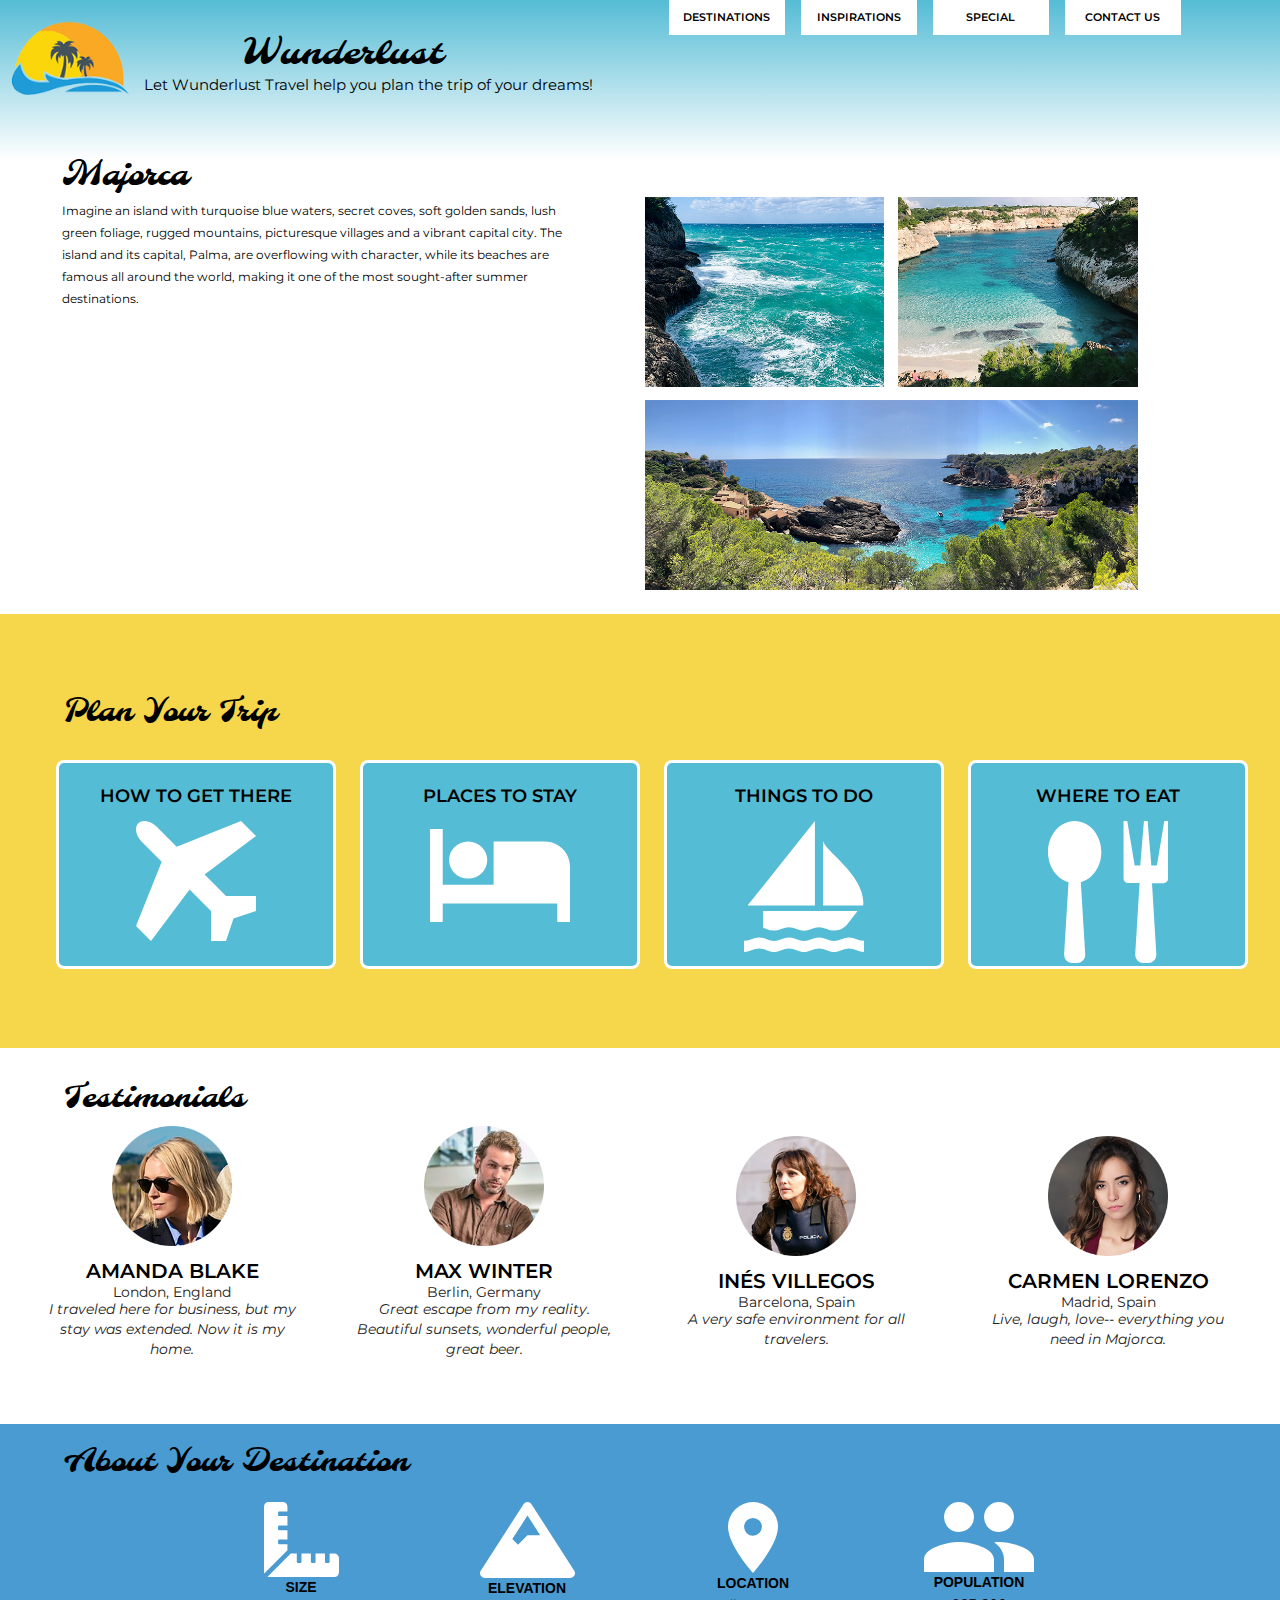
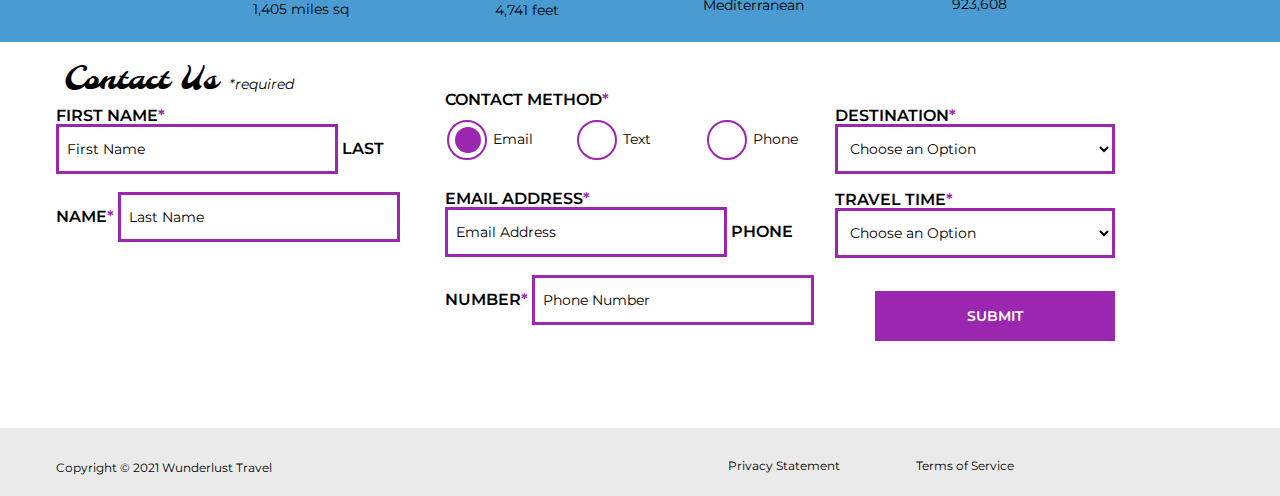
<file: index.html>
<!DOCTYPE html>
<html lang="en">
    <head>
        <meta charset="utf-8">
        <meta name="viewport" content="width=device-width, initial-scale=1">
        <meta name="author" content="Jessica Barnett, Christina Carrasquilla">
        <meta name="description" content="Let Wunderlust Travel take you to beautiful Majorca this year! Majorca is a beautiful island and offers beauty and fun to its visitors">
        <meta name="keywords" content="travel, majorca, beach, island, vacation, destination, getaway, restaurants in majorca, entertainment in majorca, testimonials from visitors">
        <title>Wunderlust Travel</title>
        <meta name="robots" content="index,follow">

        <!-- ~~~~~~~~~~ TWITTER CARD TAGS ~~~~~~~~~~ -->
        <meta name="twitter:card" content="summary_large_image">
        <meta name="twitter:site" content="@wunderlusttravel">
        <meta name="twitter:creator" content="@wunderlusttravel">
        <meta name="twitter:title" content="Wunderlust Travel: Majorca">
        <meta name="twitter:description" content="Let Wunderlust Travel take you to beautiful Majorca this year! Majorca is a beautiful island and offers beauty and fun to its visitors">
        <meta name="twitter:image" content="https://wunderlusttravel.com/images/majorca-cove.png">

        <!-- ~~~~~~~~~~ OPEN GRAPH META TAGS ~~~~~~~~~~ -->
        <meta property="og:title" content="See Majorca with Wunderlust Travel">
        <meta property="og:type" content="website">
        <meta property="og:image" content="https://wunderlusttravel.com/images/majorca-cove.png">
        <meta property="og:url" content="https://wunderlusttravel.com/majorca">
        <meta property="og:description" content="Let Wunderlust Travel take you to beautiful Majorca this year! Majorca is a beautiful island and offers beauty and fun to its visitors">
        <!-- ~~~~~~~~~~FAVICON ~~~~~~~~~~ -->
        <link rel="shortcut icon" href="images/favicon.png">

        <!-- ~~~~~~~~~~ GOOGLE FONTS ~~~~~~~~~~ -->
        <link rel="preconnect" href="https://fonts.googleapis.com">
        <link rel="preconnect" href="https://fonts.gstatic.com" crossorigin>
        <link href="https://fonts.googleapis.com/css2?family=Molle:ital@1&family=Montserrat:wght@400;600&display=swap" rel="stylesheet">
        <link href="styles.css" rel="stylesheet">
    </head>
    <body>
        <a id="skip" href="#main-content">Skip to Main Content</a>
        <!-- styling skip links: https://webaim.org/techniques/css/invisiblecontent/ -->
        <header>
            <a href="index.html" id="logo"><img src="images/logo.png" alt="The Wunderlust logo shows blue waves and the outline of two palm trees against an orange sun"></a>
            <h1>Wunderlust</h1>
			<p>Let Wunderlust Travel help you plan the trip of your dreams!</p>			
            <nav>
                <div id="menu-toggle">
                    <!-- responsive menu code from (with changes made to match mockups): https://css-tricks.com/three-css-alternatives-to-javascript-navigation/ -->
                    <h2 class="sr-only">Main Navigation</h2>
                    <!-- hidden but accessible headings from: https://webaim.org/techniques/css/invisiblecontent/ -->
                    <input name="toggle" id="toggle" type="checkbox">
                    <label for="toggle">Menu</label>
                    <ul>
                        <li class="active"><a href="#">Destinations</a></li>
                        <li><a href="#">Inspirations</a></li>
                        <li><a href="#">Special</a></li>
                        <li><a href="#">Contact Us</a></li>
                    </ul>
                </div>
            </nav>
        </header>
        <main id="main-content">
            <article>
                <div id="intro">  
                    <h2>Majorca</h2>
                    <p>Imagine an island with turquoise blue waters, secret coves, soft golden sands, lush green foliage, rugged mountains, picturesque villages and a vibrant capital city. The island and its capital, Palma, are overflowing with character, while its beaches are famous all around the world, making it one of the most sought-after summer destinations.</p>
                    <div id="img-grid">
                        <img src="images/majorca-waves.png" alt="Turquoise blue waters with white wave caps crashing against a rock cliff">
                        <img src="images/majorca-beach.png" alt="A calm cove with turquoise waters calmly lapping at a light sand beach">
                        <picture>
                            <source srcset="images/majorca-cove-small.png"
                                media="(max-width: 500px)">
                            <img src="images/majorca-cove.png" alt="Deep blue water leading to the horizon with the island and trees in the foreground">
                        </picture>
                    </div>
                </div>  
                <section id="plan">
                    <h3>Plan Your Trip</h3>
                    <div>
                        <section>
                            <h4>How to Get There</h4>
                            <a href="#" title="Search for flights">
                                <img src="images/get.svg" alt="airplane icon">
                            </a>
                        </section>      
                        <section>
                            <h4>Places to Stay</h4>
                            <a href="#" title="Search for hotels">
                                <img src="images/stay.svg" alt="bed icon">
                            </a>
                        </section>
                        <section>
                            <h4>Things to Do</h4>
                            <a href="#" title="Search for Activities">
                                <img src="images/do.svg" alt="sailboat icon">
                            </a>                     
                        </section>    
                        <section>
                            <h4>Where to Eat</h4>
                            <a href="#" title="Search for Restaurants">
                                <img src="images/eat.svg" alt="fork and spoon icon">                         
                            </a>
                        </section>
                    </div>   
                </section>
                <section id="testimonials">
                    <h3>Testimonials</h3>
                    <div>
                        <section>
                            <img src="images/miranda-blake.png" alt="Miranda Blake has a blonde bob and is wearing dark sunglasses">
                            <h4>Amanda Blake</h4>
                            <p>London, England</p>
                            <q>I traveled here for business, but my stay was extended. Now it is my home.</q>
                        </section>
                        <section>
                            <img src="images/max-winter.png" alt="Max Winter has dark blonde hair and a trimmed beard and mustache">
                            <h4>Max Winter</h4>
                            <p>Berlin, Germany</p>
                            <q>Great escape from my reality. Beautiful sunsets, wonderful people, great beer.</q>
                        </section>
                        <section>
                            <img src="images/ines-villegoes.png" alt="Ines Villegos has shoulder-length, wavy, brown hair and is wearing a brown sweater"> 
                            <h4>Inés Villegos</h4> 
                            <p>Barcelona, Spain</p>
                            <q>A very safe environment for all travelers.</q>
                        </section>
                        <section>
                            <img src="images/carmen-lorenzo.png" alt="Carmen Lorenzo has long, dark brown hair and is wearing gold hoop earrings">
                            <h4>Carmen Lorenzo</h4> 
                            <p>Madrid, Spain</p>
                            <q>Live, laugh, love-- everything you need in Majorca.</q>
                        </section>
                    </div>
                </section>
                <section id="about">
                    <h3>About Your Destination</h3>
                    <div>
                        <section>
                            <img src="images/size.svg" alt="ruler icon">
                            <h4>Size</h4> 
                            <p>1,405 miles sq</p>
                        </section>
                        <section>
                            <img src="images/elevation.svg" alt="mountain icon">
                            <h4>Elevation</h4> 
                            <p>4,741 feet</p>
                        </section>
                        <section>
                            <img src="images/location.svg" alt="location pin icon">
                            <h4>Location</h4> 
                            <p>Mediterranean</p>
                        </section>
                        <section>
                            <img src="images/population.svg" alt="people icon">
                            <h4>Population</h4>
                            <p>923,608</p>
                        </section>
                    </div>  
                </section>
                <section id="contact">
                    <h3>Contact Us <span class="form-required">*required</span></h3>
                    <form method="post" action="https://wp.zybooks.com/form-viewer.php">
                        <div id="names">
                            <label for="fName">First Name<span class="required">*</span></label>
                            <input type="text" name="fName" id="fName" autocomplete="given-name" placeholder="First Name" required>
                            <!-- custom input styles from https://moderncss.dev/custom-css-styles-for-form-inputs-and-textareas/ -->
                            <label for="lName">Last Name<span class="required">*</span></label>
                            <input type="text" name="lName" id="lName" autocomplete="family-name" placeholder="Last Name" required>
                        </div>
                        <div id="nums">
                            <fieldset>
                                <legend>Contact Method<span class="required">*</span></legend>
                                <!-- custom radio button styles from https://moderncss.dev/pure-css-custom-styled-radio-buttons/ -->
                                <label for="prefEmail">
                                    <span class="radio-input">
                                        <input type="radio" name="contactPref" id="prefEmail" required checked>
                                        <span class="radio-control"></span>
                                    </span>
                                    <span class="radio-label">Email</span>
                                </label>
                                <label for="prefText">
                                    <span class="radio-input">
                                        <input type="radio" name="contactPref" id="prefText">
                                        <span class="radio-control"></span>
                                    </span>
                                    <span class="radio-label">Text</span>
                                </label>
                                <label for="prefPhone">
                                    <span class="radio-input">
                                        <input type="radio" name="contactPref" id="prefPhone">
                                        <span class="radio-control"></span>
                                    </span>
                                    <span class="radio-label">Phone</span>
                                </label>
                            </fieldset>
                            <label for="email">Email Address<span class="required">*</span></label>
                            <input type="email" name="email" id="email" autocomplete="email" placeholder="Email Address" required>
                            <label for="phone">Phone Number<span class="required">*</span></label>
                            <input type="tel" name="phone" id="phone" autocomplete="tel" placeholder="Phone Number" required>
                        </div>
                        <div id="selects">
                            <!-- custom select styles from: https://moderncss.dev/custom-select-styles-with-pure-css/ -->
                            <label for="destination">Destination<span class="required">*</span></label>
                            <div class="custom-select">
                                <select name="destination" id="destination" required>
                                    <option value="" disabled selected>Choose an Option</option>
                                    <option value="barcelona">Barcelona</option>
                                    <option value="granada">Granada</option>
                                    <option value="ibiza">Ibiza</option>
                                    <option value="madrid">Madrid</option>
                                    <option value="majora">Majora</option>
                                    <option value="seville">Seville</option>
                                    <option value="tenerife">Tenerife</option>
                                    <option value="valencia">Valencia</option>
                                </select>
                                <span class="focus"></span>
                            </div>  
                            <label for="travelTime">Travel Time<span class="required">*</span></label>
                            <div class="custom-select">
                                <select name="travelTime" id="travelTime" required>
                                    <option value="" disabled selected>Choose an Option</option>
                                    <option value="fall">Fall</option>
                                    <option value="winter">Winter</option>
                                    <option value="spring">Spring</option>
                                    <option value="summer">Summer</option>
                                    <option value="flexible">Flexible</option>
                                </select>
                                <span class="focus"></span>
                            </div> 
                            <input type="submit" name="mySubmit" id="mySubmit" value="Submit">
                        </div>
                    </form>
                </section>
            </article>
        </main>
        <footer>
            <p>Copyright &copy; 2021 Wunderlust Travel</p>
            <a href="#">Privacy Statement</a>
            <a href="#">Terms of Service</a>
        </footer>
    </body>
</html>
</file>
<file: styles.css>
/* MEGS BLOCK */


/* ------------- CSS RESET ------------- */
/* http://meyerweb.com/eric/tools/css/reset/ 
   v2.0 | 20110126
   License: none (public domain)
*/

html, body, div, span, applet, object, iframe,
h1, h2, h3, h4, h5, h6, p, blockquote, pre,
a, abbr, acronym, address, big, cite, code,
del, dfn, em, img, ins, kbd, q, s, samp,
small, strike, strong, sub, sup, tt, var,
b, u, i, center,
dl, dt, dd, ol, ul, li,
fieldset, form, label, legend,
table, caption, tbody, tfoot, thead, tr, th, td,
article, aside, canvas, details, embed, 
figure, figcaption, footer, header, hgroup, 
menu, nav, output, ruby, section, summary,
time, mark, audio, video {
	margin: 0;
	padding: 0;
	border: 0;
	font-size: 100%;
	font: inherit;
	vertical-align: baseline;
}
/* HTML5 display-role reset for older browsers */
article, aside, details, figcaption, figure, 
footer, header, hgroup, menu, nav, section {
	display: block;
}
body {
	line-height: 1;
}
ol, ul {
	list-style: none;
}
blockquote, q {
	quotes: none;
}
blockquote:before, blockquote:after,
q:before, q:after {
	content: '';
	content: none;
}
table {
	border-collapse: collapse;
	border-spacing: 0;
}
/* ----------- END CSS RESET ----------- */


/* --------------- BODY ---------------- */

body {
    min-width: 320px;
    margin: 0 auto;

}

#skip, .sr-only, #toggle {
    position:absolute;
    left:-10000px;
    top:auto;
    width:1px;
    height:1px;
}

h1, h2, h3 {
    font-family: 'Molle', cursive;
}

h4, q, small, button, form {
    font-family: 'Montserret', Verdana, sans-serif;
}

/* -------------- HEADER --------------- */

header {
    display: grid;
    grid-template-rows: 1fr 1fr;
    height: 200px;
    background-image: linear-gradient(to bottom, rgba(85, 188, 213, 1), rgba(85, 188, 213, 0));
}

#logo img, a[id="logo"] {
    width: 120px;
    height: 52px;
    margin-top: 4px;
    margin-left: 2px;
}

h1 {
    grid-row-start: 2;
    font-size: 36px;
    margin-top: 24px;
    margin-left: 24px;
}

header p {
    font-family: 'Montserrat', Verdana, sans-serif;
    margin: 4px 48px 0px 24px;
    font-size: 15px;
    line-height: 22px;
}

/* --- MENU ---  */

#menu-toggle label {
    display: block;
    position: absolute;
    right: 0;
    top: 20px;
    width: 160px;
    height: 35px;
    background-color: #F6D64A;
    cursor: pointer;
    z-index: 2;
    text-transform: uppercase;
    font-family: 'Montserrat', Verdana, sans-serif;
    font-weight: 600;
    font-size: 11px;
    text-align: center;
    line-height: 36px;
    transition: width 0.25s ease-in-out;
}

#menu-toggle input:checked ~ label {
    width: 320px;
    height: 40px;
    background-color: #000;
    color: #FFF;
}

#menu-toggle ul {
    opacity: 0;
}

#menu-toggle input:checked ~ ul {
    opacity: 1;
    position: absolute;
    left: 0;
    top: 58px;
    width: 320px;
    transition: opacity 0.25s ease-in-out;
}

#menu-toggle li a {
    display: block;
    text-decoration: none;
    background-color: #55BCD5;
    color: #000;
    border-bottom: 0.5px solid #000;
    text-align: center;
    padding: 34px 0;
    font-family: 'Montserrat', Verdana, sans-serif;
    text-transform: uppercase;
    font-weight: 600;
    font-size: 11px;
}


/* --------------- MAIN ---------------- */

h2 {
    font-size: 32px;
    margin-left: 24px;
}

h3 {
    font-size: 30px;
    margin-left: 24px;
}



/* --- INTRO --- */

#intro p {
    margin: 12px 32px 3px 24px;
    font-family: 'Montserrat', Verdana, sans-serif;
    font-size: 12px;
    line-height: 24px;
}

#intro img {
    margin-top: 3px;
    margin-bottom: 3px;
    height: 254px;
}

#intro picture img {
    width: 320px;
}


/* --- PLAN --- */

#plan {
    padding: 12px 0;
    margin-top: 16px;
    background-color: #F6D64A;
}

#plan h3 {
    padding-top: 12px;
    padding-bottom: 16px;
}

#plan h4 {
    font-family: 'Montserrat', Verdana, sans-serif;
    font-size: 20px;
    font-weight: 600;
    text-transform: uppercase;
    margin-top: 24px;
}

#plan div section {
    background-color: #55BCD5;
    width: 272px;
    height: 240px;
    margin-left: 24px;
    margin-bottom: 6px;
    border: 3px solid #FFF;
    border-radius: 8px;
    text-align: center;
}

#plan div section img {
    width: 140px;
    height: auto;
    margin-top: 16px;
}

#plan div section:nth-of-type(2) img {
    width: 170px;
    margin-top: 24px;
}


/* --- TESTIMONIALS --- */

#testimonials h3 {
    margin-top: 36px;
    margin-bottom: 12px;
}

#testimonials div section {
    display: block;
    text-align: center;
    margin: 12px 48px;
}

#testimonials div section img {
    width: 160px;
    margin-bottom: 12px;
}

#testimonials div h4 {
    font-family: 'Montserrat', Verdana, sans-serif;
    font-weight: 600;
    font-size: 22px;
    text-transform: uppercase;
}

#testimonials div p {
    font-family: 'Montserrat', Verdana, sans-serif;
    font-size: 16px;
    color: #222222;
}

#testimonials div q {
    font-family: 'Montserrat', Verdana, sans-serif;
    font-size: 16px;
    font-style: italic;
    line-height: 20px;
    color: #222222;
}

/* --- ABOUT --- */

#about {
    font-family: 'Montserrat', Verdana, sans-serif;
    background-color: #499BD2;
    padding-top: 24px;
}

#about h3 {
    margin-bottom: 24px;
}

#about div {
    display: grid;
    grid-template-columns: 1fr 1fr;
    grid-template-rows: 1fr 1fr;
    width: 320px;
}

#about div section {
    display: block;
    text-align: center;
    margin-bottom: 24px;
}

#about img {
    width: 75px
}

#about section:nth-child(2) img {
    width: 95px
}

#about section:nth-child(3) img {
    width: 50px
}

#about section:nth-child(4) img {
    width: 110px
}


#about h4 {
    text-transform: uppercase;
    margin-bottom: 8px;
    font-size: 14px;
    font-weight: 600;
}

#about p {
    font-size: 14px;
}

/* --- CONTACT --- */

#contact h3 {
    margin-top: 24px;
    margin-bottom: 12px;
}

.form-required {
    font-family: 'Montserrat', Verdana, sans-serif;
    font-style: italic;
    font-size: 14px;
}

.required {
    color: #9B26B0;
}

form {
    display: grid;
    width: 260px;
    margin-left: 24px;
    font-family: 'Montserrat', Verdana, sans-serif;
}

form label, legend {
    text-transform: uppercase;
    font-weight: 600;
}

form input {
    width: 244px;
    height: 28px;
    padding: 8px;
    border: 3px solid #9B26B0;
    margin-bottom: 18px;
}

form input::placeholder {
    font-family: 'Montserrat', Verdana, sans-serif;
    color: #000;
    opacity: 1;
    font-size: 14px;
}

fieldset {
    display: grid;
    height: 250px;
    margin-bottom: 32px;
}

.radio-label {
    position: relative;
    top: 8px;
    text-transform: capitalize;
    font-weight: 400;
}

.radio-input {
    display: inline-block;
    position: relative;
    width: 36px;
    height: 36px;
    margin-bottom: 4px;
    margin-right: 40px;
    margin-left: -14px;
}

.radio-input input[type="radio"] {
    position: absolute;
    opacity: 0;
    width: 100%;
    height: 100%;
    cursor: pointer;
}


.radio-input .radio-control {
    position: absolute;
    top: 50%;
    left: 50%;
    width: 48px;
    height: 48px;
    border-radius: 50%;
    border: 2px solid #9B26B0;
    background: transparent;
    transition: background 0.25s ease-in-out;
    cursor: pointer;
}

.radio-input input[type="radio"]:checked + .radio-control::before {
    content: "";
    background: #9B26B0;
    position: absolute;
    top: 14%;
    left: 14%;
    width: 34px;
    height: 34px;
    border-radius: 50%;
}

form select {
    font-family: 'Montserrat', Verdana, sans-serif;
    font-size: 14px;
    width: 260px;
    height: 50px;
    padding: 8px;
    border: 3px solid #9B26B0;
    background-color: #FFF;
    margin-bottom: 18px;
}

input[type="submit"] {
    width: 260px;
    height: 50px;
    font-family: 'Montserrat', Verdana, sans-serif;
    font-size: 14px;
    font-weight: 600;
    text-transform: uppercase;
    color: #FFF;
    background-color: #9B26B0;

}

/* -------------- FOOTER --------------- */

footer {
    font-family: 'Montserrat', Verdana, sans-serif;
    font-size: 12px;
    background-color: #EAEAEA;
    height: 120px;
    text-align: center;
}

footer p {
    padding: 18px 0;
}

footer a {
    text-decoration: none;
    color: #000;
    display: block;
    padding: 8px 0;
}


/* -------------- MEDIUM SCREEN (620 px) --------------- */

@media (min-width: 620px) {

/* -------------- HEADER --------------- */


header {
    width: auto;
    height: 220px;
}

#logo img, a[id="logo"] {
    width: 180px;
    height: 82px;
    margin-top: 18px;
}

h1 {
    position: relative;
    right: 204px;
    top: 18px;
    grid-column-start: 2;
    grid-row-start: 1;

}

header p {
    position: relative;
    left: 160px;
    top: -16px;
    margin: -4px 0px 0px 24px;
    width: 340px;
} 


/* --- MENU ---  */



#menu-toggle label {
    opacity: 0;
}

#menu-toggle input {
    display: none;
}


#menu-toggle ul {
    opacity: 1;
    display: flex;
    justify-content: flex-start;
    position: relative;
    left: -310px;
    top: 48px;
}

#menu-toggle li {
    width: auto;
    margin-right: 16px;
}

#menu-toggle li a {
    display: block;
    background-color: #FFF;
    padding: 12px;
    border: none;
    width: 92px;
    justify-content: center;
}

#menu-toggle li a:active {
    background-color: #F6D64A;
}

/* --------------- MAIN ---------------- */

h2 {
    margin-left: 56px;
}

h3 {
    margin-left: 56px;
}



/* --- INTRO --- */

#intro p {
    margin: 8px 72px 3px 56px;
    line-height: 22px;
}

#intro img {
    position: relative;
    left: 50px;
    margin: 5px;
    height: 190px;
}

#intro picture img {
    width: 493px;
}


/* --- PLAN --- */

#plan div {
    display: grid;
    grid-template-columns: repeat(2, 1fr);
    grid-template-rows: repeat(2, 1fr);
    gap: 8px;
    padding: 16px 32px;
}

#plan h4 {
    font-size: 18px;
}

#plan div section {
    width: 232px;
    height: 198px;
    margin-left: 24px;
    margin-bottom: 6px;
}

#plan div section img {
    width: 120px;
}

#plan div section:nth-of-type(2) img {
    width: 140px;
    margin-top: 24px;
}

#plan div section:nth-of-type(1) {
    grid-column: 1 / span 1;
    grid-row: 1 / span 1;
}

#plan div section:nth-of-type(2) {
    grid-column: 2 / span 1;
    grid-row: 1 / span 1;
}

#plan div section:nth-of-type(3) {
    grid-column: 1 / span 1;
    grid-row: 2 / span 1;
}

#plan div section:nth-of-type(4) {
    grid-column: 2 / span 1;
    grid-row: 2 / span 1;
}


/* --- TESTIMONIALS --- */


#testimonials div {
    display: grid;
    grid-template-columns: repeat(2, 1fr);
    grid-gap: 16px;
    padding: 0 24px;
    justify-content: center;
    margin-bottom: 18px;
}

#testimonials div section {
    margin: auto;
    padding: 0 32px;
}

#testimonials div section img {
    width: 140px;
}

#testimonials div section:nth-child(1) {
    grid-column: 1 / span 1;
    grid-row: 1 / span 1;
}

#testimonials div section:nth-child(2) {
    grid-column: 2 / span 1;
    grid-row: 1 / span 1;
}

#testimonials div section:nth-child(3) {
    grid-column: 1 / span 1;
    grid-row: 2 / span 1;
}

#testimonials div section:nth-child(4) {
    grid-column: 2 / span 1;
    grid-row: 2 / span 1;
}

/* --- ABOUT --- */



#about div {
    grid-template-columns: repeat(4, 1fr);
    width: auto;
    height: 140px;
    margin: auto 30px;
}

/* --- CONTACT --- */




form {
    width: auto;
    margin-left: 56px;
    margin-right: 56px;
    width: 484px;
}



form input {
    width: 460px;
}


fieldset {
    grid-template-columns: repeat(3, 1fr);
    height: 92px;
    margin-bottom: 16px;
}

form select {
    width: 484px;
}

input[type="submit"] {
    position: relative;
    left: 254px;
    width: 230px;
    height: 60px;
}

/* -------------- FOOTER --------------- */

footer {
    height: 50px;
    padding-top: 32px;
}

footer p {
    display: inline;
}

footer a {
    display: inline;
    margin-left: 12px;
}

}



/* -------------- LARGE SCREEN (1080 px) --------------- */

@media (min-width: 1080px) {

    /* -------------- HEADER --------------- */
    
    
    header {
        width: auto;
        height: 160px;
    }
    
    #logo img, a[id="logo"] {
        position: relative;
        left: -12px;
        margin-top: 8px;
    }
    
    h1 {
        position: relative;
        right: 394px;
        top: 12px;
    
    }
    
    header p {
        left: 120px;
        top: -12px;
        margin: -4px 0px 0px 24px;
        width: auto;
    } 
    
    
    /* --- MENU ---  */
    
    
    
    #menu-toggle ul {
        left: 56px;
        top: -90px;
    }
    
    /* --------------- MAIN ---------------- */
    
    h2 {
        margin-left: 64px;
    }
    
    h3 {
        margin-left: 64px;
    }
    
    
    
    /* --- INTRO --- */

    #intro {
        display: grid;
        grid-template-columns: repeat(2, 1fr);
    }
    
    #intro p {
        grid-column-start: 1;
        margin: 8px 48px 3px 62px;
    }
    
    #intro img {
        left: 0px;
    }
    
    /* --- PLAN --- */
    
    #plan h3 {
        padding-top: 72px;
    }

    #plan div {
        display: grid;
        grid-template-columns: repeat(4, 1fr);
        gap: 0;
        margin: 0;
        height: 260px;
    }

    
    #plan div section {
        width: auto;
        height: auto;
        margin-left: 24px;
        margin-bottom: 6px;
    }
    
    #plan div section img {
        width: 120px;
    }
    
    #plan div section:nth-of-type(2) img {
        width: 140px;
        margin-top: 24px;
    }
    
    #plan div section:nth-of-type(1) {
        grid-column: 1 / span 1;
    }
    
    #plan div section:nth-of-type(2) {
        grid-column: 2 / span 1;
    }
    
    #plan div section:nth-of-type(3) {
        grid-column: 3 / span 1;
        grid-row-start: 1;
    }
    
    #plan div section:nth-of-type(4) {
        grid-column: 4 / span 1;
        grid-row-start: 1;
    }
    
    
    /* --- TESTIMONIALS --- */
    
    #testimonials {
        height: 340px;
    }
    
    #testimonials div {
        display: grid;
        grid-template-columns: repeat(4, 1fr);
        grid-gap: 16px;
        padding: 0 24px;
        justify-content: center;
        margin-bottom: 18px;
    }

    #testimonials section h4 {
        font-size: 20px;
    }

    #testimonials section p, #testimonials section q {
        font-size: 14px;
        margin-top: 4px;
    }
    
    #testimonials div section {
        margin: auto;
        padding: 0 16px;
    }
    
    #testimonials div section img {
        width: 120px;
    }
    
    #testimonials div section:nth-child(1) {
        grid-column: 1 / span 1;
    }
    
    #testimonials div section:nth-child(2) {
        grid-column: 2 / span 1;
    }
    
    #testimonials div section:nth-child(3) {
        grid-column: 3 / span 1;
        grid-row: 1;
    }
    
    #testimonials div section:nth-child(4) {
        grid-column: 4 / span 1;
        grid-row: 1;
    }
    
    /* --- ABOUT --- */
    
    
    #about div {
        grid-template-columns: repeat(4, 1fr);
        width: auto;
        height: 140px;
        margin: auto 188px;
    }
    
    /* --- CONTACT --- */
    
    
    
    form {
        display: grid;
        grid-template-columns: repeat(3, 1fr);
        grid-template-rows: repeat(3, 1fr);
        width: auto;
        height: 320px;
        margin-left: 56px;
        margin-right: 56px;
    }
    
    
    
    form input {
        width: 260px;
    }
    
    
    fieldset {
        grid-template-columns: repeat(3, 1fr);
        height: 92px;
        margin-bottom: 16px;
    }
    
    form select {
        width: 280px;
    }
    
    input[type="submit"] {
        left: 254px;
        width: 230px;
        height: 60px;
    }

    fieldset {
        position: relative;
        top: -16px;
        height: auto;
        margin-bottom: 36px;
    }
    
    .radio-label {
        font-size: 14px;
    }
    
    .radio-input {
        width: 24px;
        height: 24px;
        margin-bottom: 4px;
        margin-right: 30px;
        margin-left: -10px;
    }
    
    
    .radio-input .radio-control {
        width: 36px;
        height: 36px;
    }
    
    .radio-input input[type="radio"]:checked + .radio-control::before {
        top: 15%;
        left: 15%;
        width: 26px;
        height: 26px;
    }

    input[type="submit"] {
        width: 240px;
        height: 50px;
        left: 40px;
        top: 15px;
    }

    
    /* -------------- FOOTER --------------- */
    
    footer {
        display: flex;
        height: 36px;
    }
    
    footer p {
        position: relative;
        top: -16px;
        left: 56px;
        text-align: left;
    }
    
    footer a {
        position: relative;
        left: 500px;
        top: -8px;
        margin-right: 64px;
        text-align: right;
    }
    
    }
</file>
